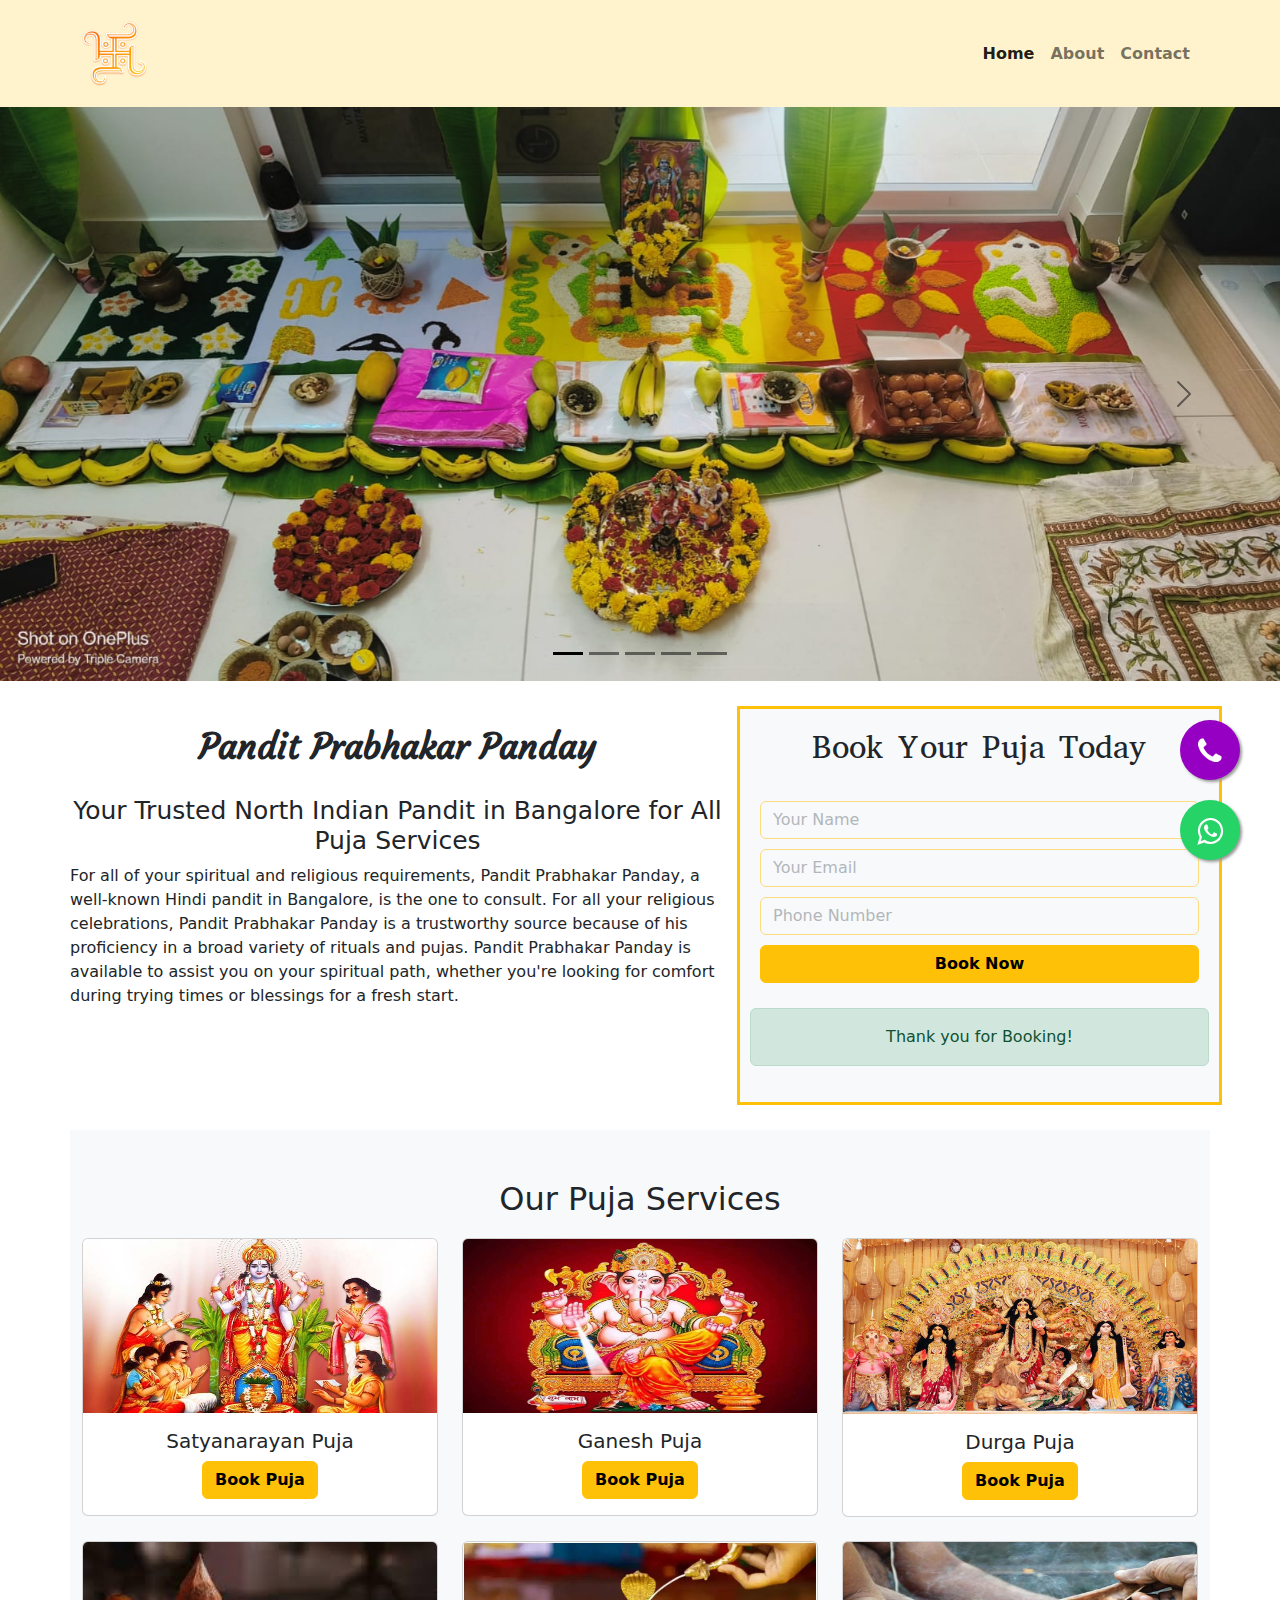
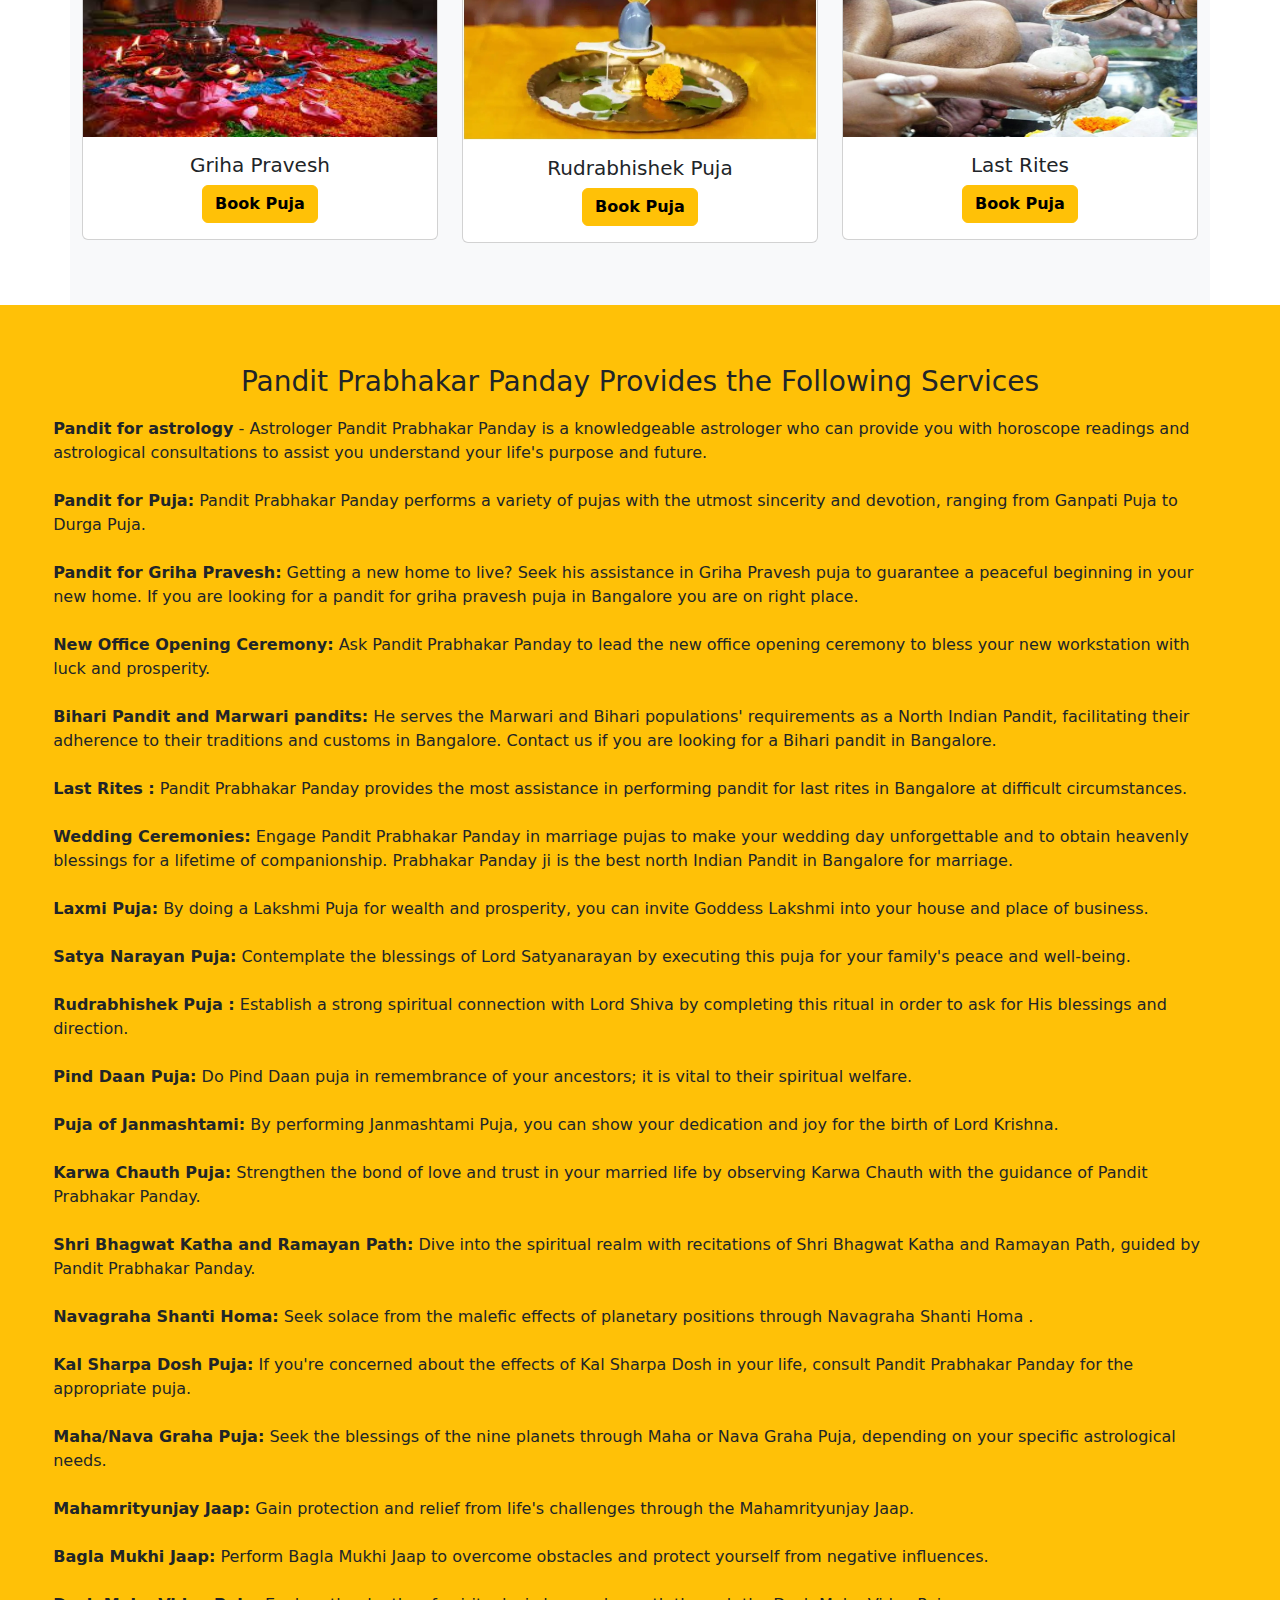
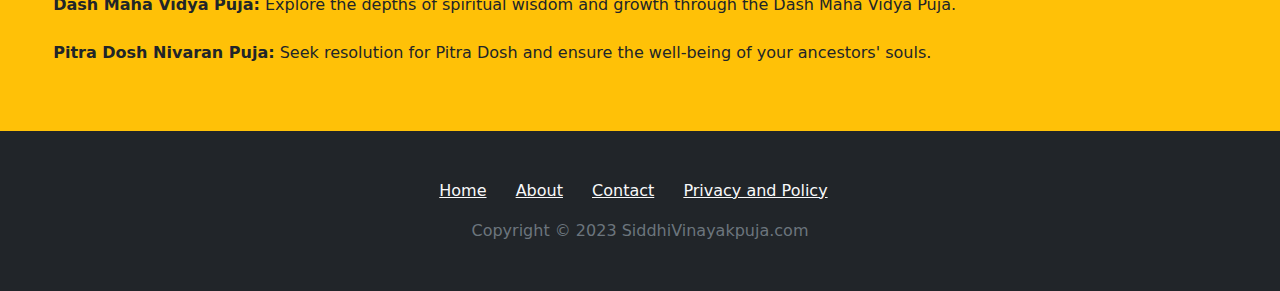
<file: index.html>
<!DOCTYPE html>
<html lang="en">

<head>
    <meta charset="utf-8">
    <meta name="viewport" content="width=device-width, initial-scale=1.0, shrink-to-fit=no">
    <title>Siddhi Vinayak Puja</title>
    <link rel="stylesheet" href="assets/bootstrap/css/bootstrap.min.css">
    <link rel="stylesheet" href="assets/css/styles.min.css">
    <link rel="stylesheet" href="assets/css/custom.css">
    <link rel="stylesheet" href="https://maxcdn.bootstrapcdn.com/font-awesome/4.5.0/css/font-awesome.min.css">
    <link rel="stylesheet" href="https://fonts.googleapis.com/css?family=Courgette">
    <style>
        .pa-title{
            font-family: "Courgette", sans-serif;
            font-size: 35px;
            padding: 20px 0px;
        }
    </style>
    <style>
        /* Optional: Add some custom styles for the alert */
        #thanksAlert {
          display: none;
          margin-top: 20px;
        }
      </style>
</head>

<body>
    <nav class="navbar navbar-light navbar-expand-md py-3" style="background: var(--bs-highlight-bg);">
        <div class="container"><a class="navbar-brand d-flex align-items-center" href="#"><img src="assets/img/logo.png" width="65" height="65"></a><button data-bs-toggle="collapse" class="navbar-toggler" data-bs-target="#navcol-2"><span class="visually-hidden">Toggle navigation</span><span class="navbar-toggler-icon"></span></button>
            <div class="collapse navbar-collapse" id="navcol-2">
                <ul class="navbar-nav ms-auto">
                    <li class="nav-item"><a class="nav-link active" href="#"><strong>Home</strong></a></li>
                    <li class="nav-item"><a class="nav-link" href="about.html"><strong>About</strong></a></li>
                    <li class="nav-item"><a class="nav-link" href="contact.html"><strong>Contact</strong></a></li>
                </ul>
            </div>
        </div>
    </nav>
    <div class="carousel slide carousel-dark" data-bs-ride="carousel" data-bs-interval="3000" data-bs-pause="false" data-bs-keyboard="false" id="carousel-1">
        <div class="carousel-inner text-truncate">
            <div class="carousel-item active fs-5"><img class="w-100 d-block" src="assets/img/IMG-20231107-WA0001.jpg" alt="Slide Image">
                <div class="carousel-caption" style="color: rgb(255,0,0);"></div>
            </div>
            <div class="carousel-item"><img class="w-100 d-block" src="assets/img/IMG-20231107-WA0002.jpg" alt="Slide Image"></div>
            <div class="carousel-item"><img class="w-100 d-block" src="assets/img/IMG-20231107-WA0003.jpg" alt="Slide Image"></div>
            <div class="carousel-item"><img class="w-100 d-block" src="assets/img/IMG-20231107-WA0004.jpg" alt="Slide Image"></div>
            <div class="carousel-item"><img class="w-100 d-block" src="assets/img/IMG-20231107-WA0005.jpg" alt="Slide Image"></div>
        </div>
        <div><a class="carousel-control-prev" href="#carousel-1" role="button" data-bs-slide="prev"><span class="carousel-control-prev-icon"></span><span class="visually-hidden">Previous</span></a><a class="carousel-control-next" href="#carousel-1" role="button" data-bs-slide="next"><span class="carousel-control-next-icon"></span><span class="visually-hidden">Next</span></a></div>
        <ol class="carousel-indicators">
            <li data-bs-target="#carousel-1" data-bs-slide-to="0" class="active"></li>
            <li data-bs-target="#carousel-1" data-bs-slide-to="1"></li>
            <li data-bs-target="#carousel-1" data-bs-slide-to="2"></li>
            <li data-bs-target="#carousel-1" data-bs-slide-to="3"></li>
            <li data-bs-target="#carousel-1" data-bs-slide-to="4"></li>
        </ol>
    </div>
    <div class="container" style="padding: 0px;padding-top: 25px;padding-bottom: 25px;">
        <div class="row">
            <div class="col-12 col-md-7">
                <h2 class="text-center pa-title"><strong>Pandit Prabhakar Panday</strong></h2>
                <h4 class="text-center" style="font-size: 25px;">Your Trusted North Indian Pandit in Bangalore for All Puja Services</h4>
                <p>For all of your spiritual and religious requirements, Pandit Prabhakar Panday, a well-known Hindi pandit in Bangalore, is the one to consult. For all your religious celebrations, Pandit Prabhakar Panday is a trustworthy source because of his proficiency in a broad variety of rituals and pujas. Pandit Prabhakar Panday is available to assist you on your spiritual path, whether you're looking for comfort during trying times or blessings for a fresh start.</p>
            </div>
            <div id="booking" class="col-12 col-sm-12 col-md-5 col-lg-5" style="text-align: center;background: var(--bs-gray-100);border-style: solid;border-color: var(--bs-yellow);padding: 20px 10px;">
                <h2 class="text-center" style="font-family: 'Abyssinica SIL', serif;">Book Your Puja Today</h2>
                <form name="booking-form" action="https://mux.digivibe.in/process.php" method="post" style="padding: 10px;padding-top: 20px;padding-bottom: 20px;">
                    <input class="placeholder bg-light border-warning form-control" type="text" placeholder="Your Name" name="name" style="margin: 0px;margin-top: 5px;margin-bottom: 5px;" required>
                    <input class="placeholder bg-light border-warning form-control" type="email" placeholder="Your Email" name="email" style="margin: 0px;margin-top: 5px;margin-bottom: 5px;" required>
                    <input class="placeholder bg-light border-warning form-control" type="tel" style="margin: 0px;margin-top: 5px;margin-bottom: 5px;" placeholder="Phone Number" name="phone"  maxlength="10" minlength="10" required>
                    <!--<input type="hidden" name="_subject" value="New Booking submission!">
                    <input type="hidden" name="_captcha" value="false">
                    <input type="hidden" name="_next" value="https://siddhivinayakpuja.com/#thanks">-->
                    <input type="hidden" name="form_tools_form_id" value="1" />
                    <button class="btn btn-warning text-center" type="submit" style="width: 100%;margin-top: 5px;margin-bottom: 5px;"><strong>Book Now</strong></button>
                </form>
                    <!-- Bootstrap Alert -->
                    <div class="alert alert-success" id="thanksAlert thanks" role="alert">
                        Thank you for Booking!
                    </div>
            </div>
        </div>
    </div>
    <div class="container cust-cart-block" style="background: var(--bs-gray-100);">
        <h2 style="text-align: center;">Our Puja Services</h2>
        <div class="row">
            <div class="col-12 col-sm-6 col-md-4 col-lg-4 col-xl-4 col-xxl-4" style="margin: 12px 0px;">
                <div class="card"><img class="card-img-top w-100 d-block" src="assets/img/satyanarayana-puja.jpg" width="294" height="174">
                    <div class="card-body text-center">
                        <h5 class="card-title">Satyanarayan Puja</h5>
                        <a href="#booking"><button class="btn btn-warning text-center" type="button"><strong>Book Puja</strong></button></a>
                    </div>
                </div>
            </div>
            <div class="col-12 col-sm-6 col-md-4 col-lg-4 col-xl-4 col-xxl-4" style="margin: 12px 0px;">
                <div class="card"><img class="card-img-top w-100 d-block" src="assets/img/maharashtra-times.jpg" width="294" height="174">
                    <div class="card-body text-center">
                        <h5 class="card-title">Ganesh Puja</h5>
                        <a href="#booking"><button class="btn btn-warning text-center" type="button"><strong>Book Puja</strong></button></a>
                    </div>
                </div>
            </div>
            <div class="col-12 col-sm-6 col-md-4 col-lg-4 col-xl-4 col-xxl-4" style="margin: 12px 0px;">
                <div class="card"><img class="card-img-top w-100 d-block" src="assets/img/anidurga1663924903490.jpg" width="294" height="175">
                    <div class="card-body text-center">
                        <h5 class="card-title">Durga Puja</h5>
                        <a href="#booking"><button class="btn btn-warning text-center" type="button"><strong>Book Puja</strong></button></a>
                    </div>
                </div>
            </div>
            <div class="col-12 col-sm-6 col-md-4 col-lg-4 col-xl-4 col-xxl-4" style="margin: 12px 0px;">
                <div class="card"><img class="card-img-top w-100 d-block" src="assets/img/Griha%20Pravesh.jpeg" width="294" height="195">
                    <div class="card-body text-center">
                        <h5 class="card-title">Griha Pravesh</h5>
                        <a href="#booking"><button class="btn btn-warning text-center" type="button"><strong>Book Puja</strong></button></a>
                    </div>
                </div>
            </div>
            <div class="col-12 col-sm-6 col-md-4 col-lg-4 col-xl-4 col-xxl-4" style="margin: 12px 0px;">
                <div class="card"><img class="card-img-top w-100 d-block" src="assets/img/Rudrabhishek-Puja.webp" width="294" height="198">
                    <div class="card-body text-center">
                        <h5 class="card-title">Rudrabhishek Puja </h5>
                        <a href="#booking"><button class="btn btn-warning text-center" type="button"><strong>Book Puja</strong></button></a>
                    </div>
                </div>
            </div>
            <div class="col-12 col-sm-6 col-md-4 col-lg-4 col-xl-4 col-xxl-4" style="margin: 12px 0px;">
                <div class="card"><img class="card-img-top w-100 d-block" src="assets/img/last-rites.jpg" width="294" height="195">
                    <div class="card-body text-center">
                        <h5 class="card-title">Last Rites </h5>
                        <a href="#booking"><button class="btn btn-warning text-center" type="button"><strong>Book Puja</strong></button></a>
                    </div>
                </div>
            </div>
        </div>
    </div>
    <div class="container-fluid" style="background: var(--bs-warning);padding: 25px 0px;">
        <div class="row">
            <div class="col-md-12 mx-auto" style="width: 90%;padding: 25px 0px;">
                <h3 class="text-center" style="padding: 10px 0px;">Pandit Prabhakar Panday Provides the Following Services</h3>
                <p><strong>Pandit for astrology</strong> - Astrologer Pandit Prabhakar Panday is a knowledgeable astrologer who can provide you with horoscope readings and astrological consultations to assist you understand your life's purpose and future.<br><br><strong>Pandit for Puja:</strong> Pandit Prabhakar Panday performs a variety of pujas with the utmost sincerity and devotion, ranging from Ganpati Puja to Durga Puja.<br><br><strong>Pandit for Griha Pravesh:</strong> Getting a new home to live? Seek his assistance in Griha Pravesh puja to guarantee a peaceful beginning in your new home. If you are looking for a pandit for griha pravesh puja in Bangalore you are on right place.<br><br><strong>New Office Opening Ceremony:</strong> Ask Pandit Prabhakar Panday to lead the new office opening ceremony to bless your new workstation with luck and prosperity.<br><br><strong>Bihari Pandit and Marwari pandits:</strong> He serves the Marwari and Bihari populations' requirements as a North Indian Pandit, facilitating their adherence to their traditions and customs in Bangalore. Contact us if you are looking for a Bihari pandit in Bangalore.<br><br><strong>Last Rites :</strong> Pandit Prabhakar Panday provides the most assistance in performing pandit for last rites in Bangalore at difficult circumstances.<br><br><strong>Wedding Ceremonies:</strong> Engage Pandit Prabhakar Panday in marriage pujas to make your wedding day unforgettable and to obtain heavenly blessings for a lifetime of companionship. Prabhakar Panday ji is the best north Indian Pandit in Bangalore for marriage.<br><br><strong>Laxmi Puja:</strong> By doing a Lakshmi Puja for wealth and prosperity, you can invite Goddess Lakshmi into your house and place of business.<br><br><strong>Satya Narayan Puja:</strong> Contemplate the blessings of Lord Satyanarayan by executing this puja for your family's peace and well-being.<br><br><strong>Rudrabhishek Puja :</strong> Establish a strong spiritual connection with Lord Shiva by completing this ritual in order to ask for His blessings and direction.<br><br><strong>Pind Daan Puja:</strong> Do Pind Daan puja in remembrance of your ancestors; it is vital to their spiritual welfare.<br><br><strong>Puja of Janmashtami:</strong> By performing Janmashtami Puja, you can show your dedication and joy for the birth of Lord Krishna.<br><br><strong>Karwa Chauth Puja:</strong> Strengthen the bond of love and trust in your married life by observing Karwa Chauth with the guidance of Pandit Prabhakar Panday.<br><br><strong>Shri Bhagwat Katha and Ramayan Path:</strong> Dive into the spiritual realm with recitations of Shri Bhagwat Katha and Ramayan Path, guided by Pandit Prabhakar Panday.<br><br><strong>Navagraha Shanti Homa:</strong> Seek solace from the malefic effects of planetary positions through Navagraha Shanti Homa .<br><br><strong>Kal Sharpa Dosh Puja:</strong> If you're concerned about the effects of Kal Sharpa Dosh in your life, consult Pandit Prabhakar Panday for the appropriate puja.<br><br><strong>Maha/Nava Graha Puja:</strong> Seek the blessings of the nine planets through Maha or Nava Graha Puja, depending on your specific astrological needs.<br><br><strong>Mahamrityunjay Jaap:</strong> Gain protection and relief from life's challenges through the Mahamrityunjay Jaap.<br><br><strong>Bagla Mukhi Jaap:</strong> Perform Bagla Mukhi Jaap to overcome obstacles and protect yourself from negative influences.<br><br><strong>Dash Maha Vidya Puja:</strong> Explore the depths of spiritual wisdom and growth through the Dash Maha Vidya Puja.<br><br><strong>Pitra Dosh Nivaran Puja:</strong> Seek resolution for Pitra Dosh and ensure the well-being of your ancestors' souls.</p>
            </div>
        </div>
    </div>
    <!--Call Button-->
    <section>
        <div class="container">
            <a href="tel:=919304277415" class="phonefloat" target="_blank">
                <i class="fa fa-phone my-float"></i>
            </a>
        </div>
    </section>
    <!--/Call Button-->
    <!--Whatsapp Button-->
    <section>
        <div class="container">
            <a href="https://wa.me/919304277415/?text=Hello SiddhiVinayakpuja.com" class="float" target="_blank">
                <i class="fa fa-whatsapp my-float"></i>
            </a>
        </div>
    </section>
    <!--/Whatsapp Button-->
    <footer class="text-center bg-dark">
        <div class="container text-white py-4 py-lg-5">
            <ul class="list-inline">
                <li class="list-inline-item me-4"><a class="link-light" href="#">Home</a></li>
                <li class="list-inline-item me-4"><a class="link-light" href="about.html">About</a></li>
                <li class="list-inline-item me-4"><a class="link-light" href="contact.html">Contact</a></li>
                <li class="list-inline-item"><a class="link-light" href="privacy-policy.html">Privacy and Policy</a></li>
                <li class="list-inline-item"></li>
            </ul>
            <p class="text-muted mb-0">Copyright © 2023&nbsp;SiddhiVinayakpuja.com</p>
        </div>
    </footer>
    <script>
        // Check if the URL contains '#thanks'
        if (window.location.href.indexOf('#thanks') > -1) {
          // Show the alert if the condition is met
          document.getElementById('thanksAlert').style.display = 'block';
        }
      </script>
    <script src="https://cdn.jsdelivr.net/npm/@popperjs/core@2.11.6/dist/umd/popper.min.js"></script>
    <script src="https://cdn.jsdelivr.net/npm/bootstrap@5.2.3/dist/js/bootstrap.bundle.min.js"></script>
</body>

</html>
</file>
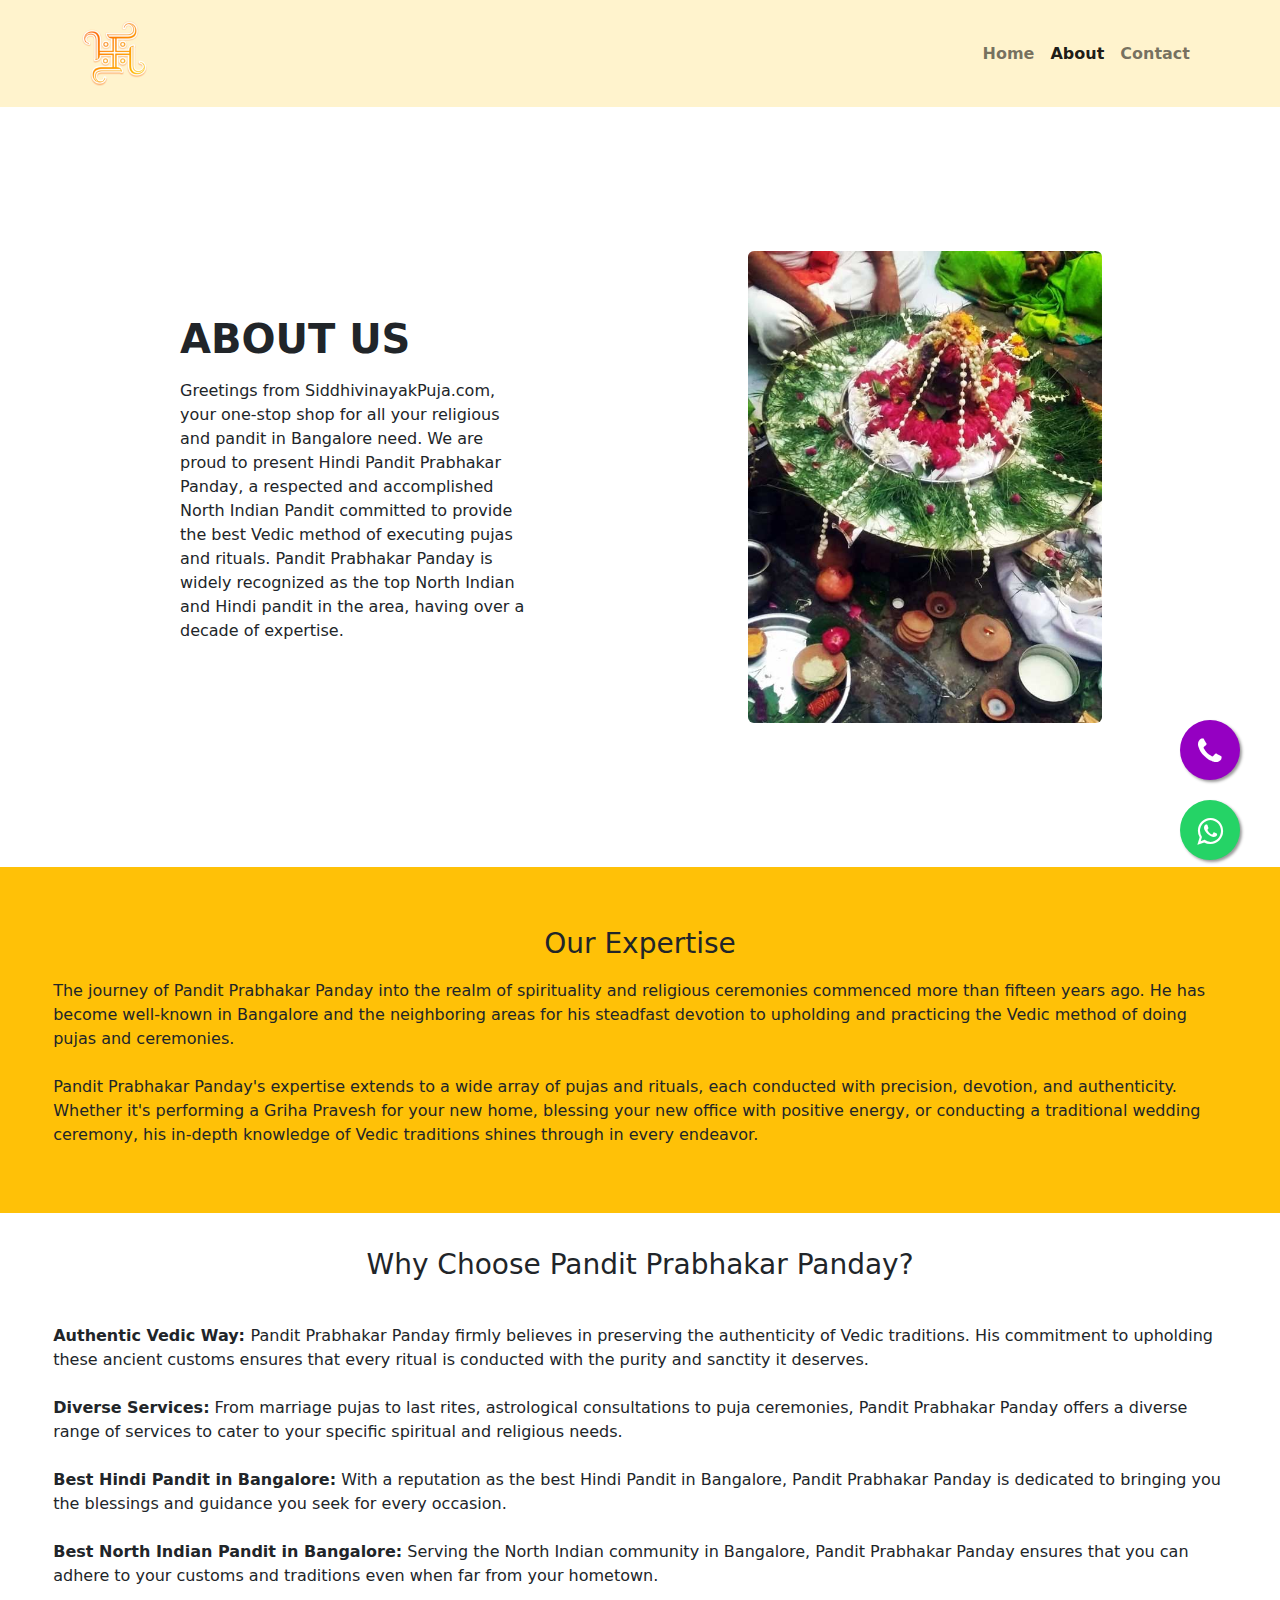
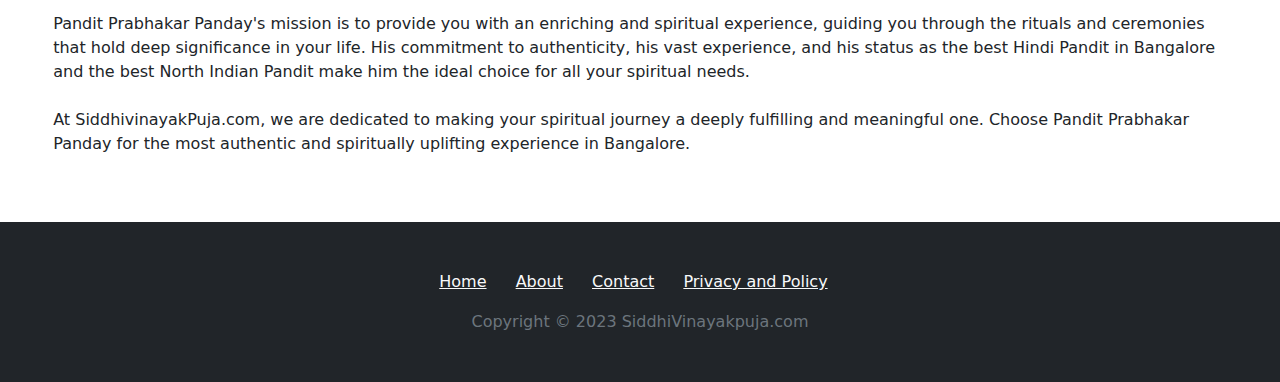
<file: about.html>
<!DOCTYPE html>
<html lang="en">

<head>
    <meta charset="utf-8">
    <meta name="viewport" content="width=device-width, initial-scale=1.0, shrink-to-fit=no">
    <title>Siddhi Vinayak Puja</title>
    <link rel="stylesheet" href="assets/bootstrap/css/bootstrap.min.css">
    <link rel="stylesheet" href="assets/css/styles.min.css">
    <link rel="stylesheet" href="assets/css/custom.css">
    <link rel="stylesheet" href="https://maxcdn.bootstrapcdn.com/font-awesome/4.5.0/css/font-awesome.min.css">
</head>

<body>
    <nav class="navbar navbar-light navbar-expand-md py-3" style="background: var(--bs-highlight-bg);">
        <div class="container"><a class="navbar-brand d-flex align-items-center" href="#"><img src="assets/img/logo.png" width="65" height="65"></a><button data-bs-toggle="collapse" class="navbar-toggler" data-bs-target="#navcol-2"><span class="visually-hidden">Toggle navigation</span><span class="navbar-toggler-icon"></span></button>
            <div class="collapse navbar-collapse" id="navcol-2">
                <ul class="navbar-nav ms-auto">
                    <li class="nav-item"><a class="nav-link" href="index.html"><strong>Home</strong></a></li>
                    <li class="nav-item"><a class="nav-link active" href="#"><strong>About</strong></a></li>
                    <li class="nav-item"><a class="nav-link" href="contact.html"><strong>Contact</strong></a></li>
                </ul>
            </div>
        </div>
    </nav>
    <div class="container py-4 py-xl-5">
        <div class="row gy-4 gy-md-0">
            <div class="col-md-6 text-center text-md-start d-flex d-sm-flex d-md-flex justify-content-center align-items-center justify-content-md-start align-items-md-center justify-content-xl-center">
                <div style="max-width: 350px;">
                    <h1 class="text-uppercase fw-bold">About us</h1>
                    <p class="my-3">Greetings from SiddhivinayakPuja.com, your one-stop shop for all your religious and pandit in Bangalore need. We are proud to present Hindi Pandit Prabhakar Panday, a respected and accomplished North Indian Pandit committed to provide the best Vedic method of executing pujas and rituals. Pandit Prabhakar Panday is widely recognized as the top North Indian and Hindi pandit in the area, having over a decade of expertise.</p>
                </div>
            </div>
            <div class="col-md-6">
                <div class="p-xl-5 m-xl-5"><img class="rounded img-fluid w-100 fit-cover" style="min-height: 300px;" src="assets/img/rudrabhishek1.jpg"></div>
            </div>
        </div>
    </div>
    <div class="container-fluid" style="background: var(--bs-warning);padding: 25px 0px;">
        <div class="row">
            <div class="col-md-12 mx-auto" style="width: 90%;padding: 25px 0px;">
                <h3 class="text-center" style="padding: 10px 0px;">Our Expertise</h3>
                <p>The journey of Pandit Prabhakar Panday into the realm of spirituality and religious ceremonies commenced more than fifteen years ago. He has become well-known in Bangalore and the neighboring areas for his steadfast devotion to upholding and practicing the Vedic method of doing pujas and ceremonies.<br><br>Pandit Prabhakar Panday's expertise extends to a wide array of pujas and rituals, each conducted with precision, devotion, and authenticity. Whether it's performing a Griha Pravesh for your new home, blessing your new office with positive energy, or conducting a traditional wedding ceremony, his in-depth knowledge of Vedic traditions shines through in every endeavor.</p>
            </div>
        </div>
    </div>
    <div class="container-fluid" style="background: var(--bs-white);padding: 25px 0px;">
        <div class="row">
            <div class="col">
                <h3 class="text-center" style="padding: 10px 0px;">Why Choose Pandit Prabhakar Panday?</h3>
            </div>
            <div class="col-md-12 mx-auto" style="width: 90%;padding: 25px 0px;">
                <p><strong>Authentic Vedic Way: </strong>Pandit Prabhakar Panday firmly believes in preserving the authenticity of Vedic traditions. His commitment to upholding these ancient customs ensures that every ritual is conducted with the purity and sanctity it deserves.<br><br><strong>Diverse Services:</strong> From marriage pujas to last rites, astrological consultations to puja ceremonies, Pandit Prabhakar Panday offers a diverse range of services to cater to your specific spiritual and religious needs.<br><br><strong>Best Hindi Pandit in Bangalore:</strong> With a reputation as the best Hindi Pandit in Bangalore, Pandit Prabhakar Panday is dedicated to bringing you the blessings and guidance you seek for every occasion.<br><br><strong>Best North Indian Pandit in Bangalore:</strong> Serving the North Indian community in Bangalore, Pandit Prabhakar Panday ensures that you can adhere to your customs and traditions even when far from your hometown.<br><br>Pandit Prabhakar Panday's mission is to provide you with an enriching and spiritual experience, guiding you through the rituals and ceremonies that hold deep significance in your life. His commitment to authenticity, his vast experience, and his status as the best Hindi Pandit in Bangalore and the best North Indian Pandit make him the ideal choice for all your spiritual needs.<br><br>At SiddhivinayakPuja.com, we are dedicated to making your spiritual journey a deeply fulfilling and meaningful one. Choose Pandit Prabhakar Panday for the most authentic and spiritually uplifting experience in Bangalore.</p>
            </div>
        </div>
    </div>
    <!--Call Button-->
    <section>
        <div class="container">
            <a href="tel:=919304277415" class="phonefloat" target="_blank">
                <i class="fa fa-phone my-float"></i>
            </a>
        </div>
    </section>
    <!--/Call Button-->
    <!--Whatsapp Button-->
    <section>
        <div class="container">
            <a href="https://wa.me/919304277415/?text=Hello SiddhiVinayakpuja.com" class="float" target="_blank">
                <i class="fa fa-whatsapp my-float"></i>
            </a>
        </div>
    </section>
    <!--/Whatsapp Button-->
    <footer class="text-center bg-dark">
        <div class="container text-white py-4 py-lg-5">
            <ul class="list-inline">
                <li class="list-inline-item me-4"><a class="link-light" href="index.html">Home</a></li>
                <li class="list-inline-item me-4"><a class="link-light" href="#">About</a></li>
                <li class="list-inline-item me-4"><a class="link-light" href="contact.html">Contact</a></li>
                <li class="list-inline-item"><a class="link-light" href="privacy-policy.html">Privacy and Policy</a></li>
                <li class="list-inline-item"></li>
            </ul>
            <p class="text-muted mb-0">Copyright © 2023&nbsp;SiddhiVinayakpuja.com</p>
        </div>
    </footer>
    <script src="https://cdn.jsdelivr.net/npm/bootstrap@5.2.3/dist/js/bootstrap.bundle.min.js"></script>
</body>

</html>
</file>
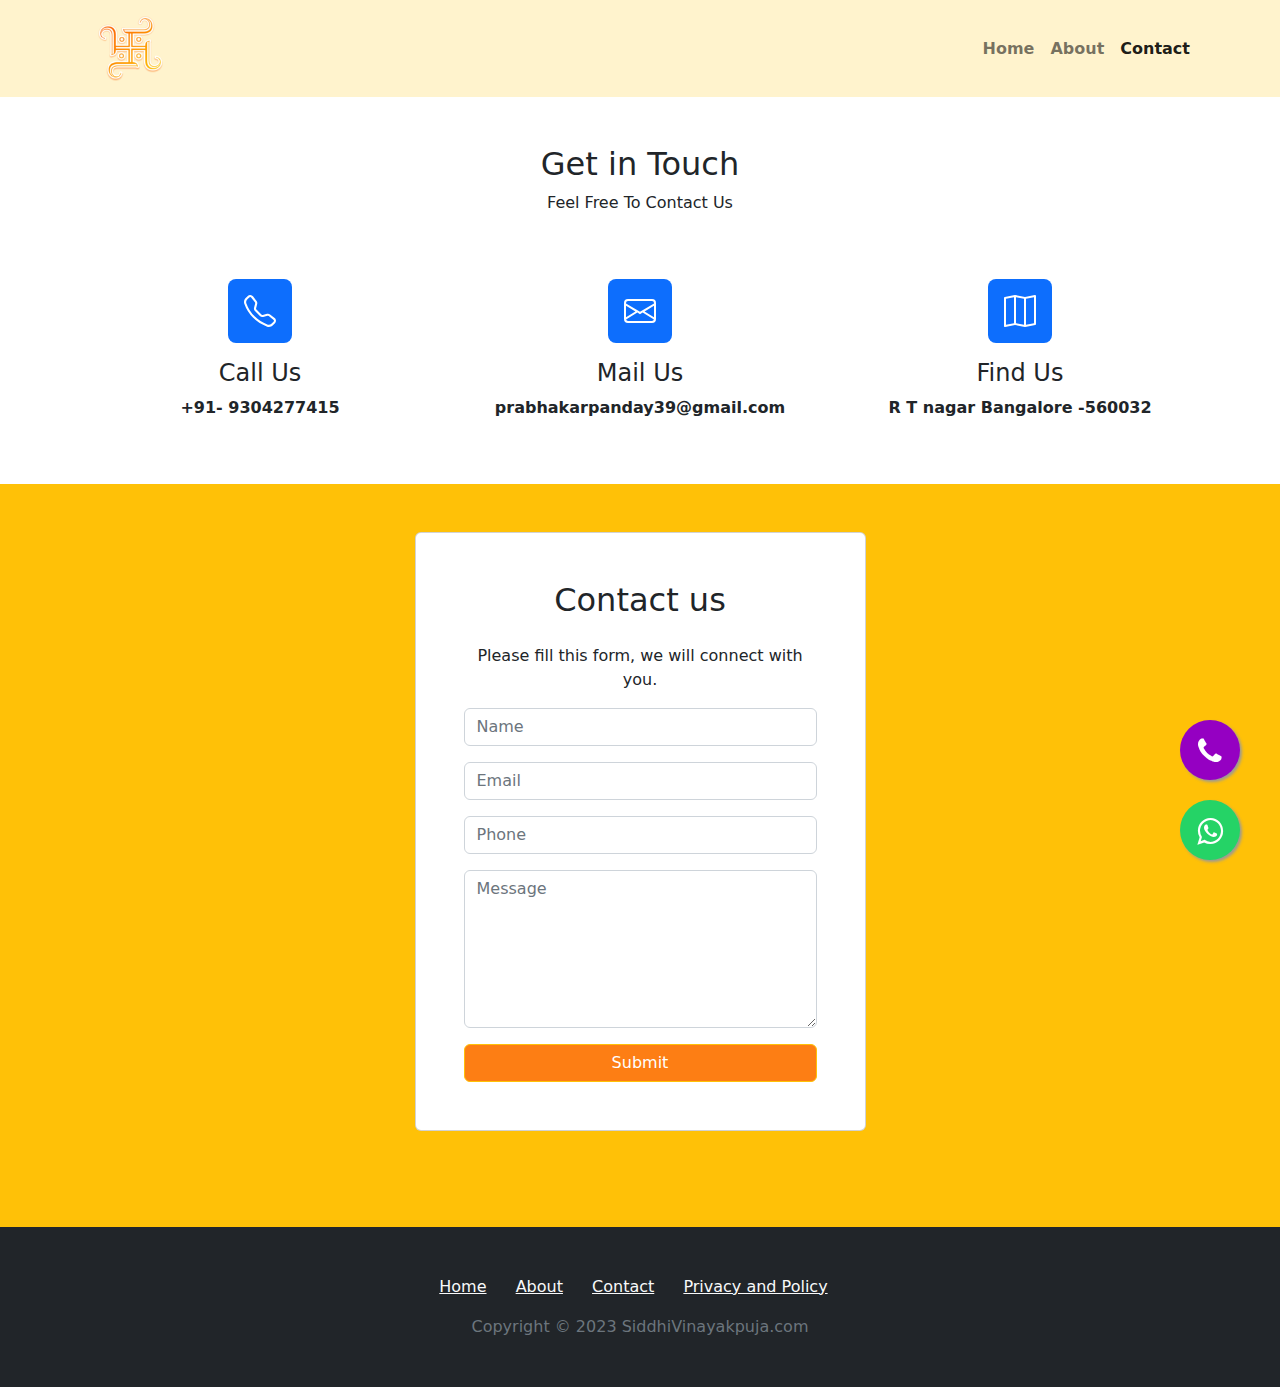
<file: contact.html>
<!DOCTYPE html>
<html lang="en">

<head>
    <meta charset="utf-8">
    <meta name="viewport" content="width=device-width, initial-scale=1.0, shrink-to-fit=no">
    <title>Siddhi Vinayak Puja</title>
    <link rel="stylesheet" href="assets/bootstrap/css/bootstrap.min.css">
    <link rel="stylesheet" href="assets/css/styles.min.css">
    <link rel="stylesheet" href="assets/css/custom.css">
    <link rel="stylesheet" href="https://maxcdn.bootstrapcdn.com/font-awesome/4.5.0/css/font-awesome.min.css">
</head>

<body>
    <nav class="navbar navbar-light navbar-expand-md py-3" style="background: var(--bs-highlight-bg);">
        <div class="container"><a class="navbar-brand d-flex align-items-center" href="#"></a><img src="assets/img/logo.png" width="65" height="65"><button data-bs-toggle="collapse" class="navbar-toggler" data-bs-target="#navcol-2"><span class="visually-hidden">Toggle navigation</span><span class="navbar-toggler-icon"></span></button>
            <div class="collapse navbar-collapse" id="navcol-2">
                <ul class="navbar-nav ms-auto">
                    <li class="nav-item"><a class="nav-link" href="index.html"><strong>Home</strong></a></li>
                    <li class="nav-item"><a class="nav-link" href="about.html"><strong>About</strong></a></li>
                    <li class="nav-item"><a class="nav-link active" href="#"><strong>Contact</strong></a></li>
                </ul>
            </div>
        </div>
    </nav>
    <div class="container py-4 py-xl-5">
        <div class="row mb-5">
            <div class="col-md-8 col-xl-6 text-center mx-auto">
                <h2>Get in Touch</h2>
                <p>Feel Free To Contact Us</p>
            </div>
        </div>
        <div class="row gy-4 row-cols-1 row-cols-md-2 row-cols-xl-3">
            <div class="col">
                <div class="text-center d-flex flex-column align-items-center align-items-xl-center">
                    <div class="bs-icon-lg bs-icon-rounded bs-icon-primary d-flex flex-shrink-0 justify-content-center align-items-center d-inline-block mb-3 bs-icon"><svg xmlns="http://www.w3.org/2000/svg" width="1em" height="1em" fill="currentColor" viewBox="0 0 16 16" class="bi bi-telephone">
                            <path d="M3.654 1.328a.678.678 0 0 0-1.015-.063L1.605 2.3c-.483.484-.661 1.169-.45 1.77a17.568 17.568 0 0 0 4.168 6.608 17.569 17.569 0 0 0 6.608 4.168c.601.211 1.286.033 1.77-.45l1.034-1.034a.678.678 0 0 0-.063-1.015l-2.307-1.794a.678.678 0 0 0-.58-.122l-2.19.547a1.745 1.745 0 0 1-1.657-.459L5.482 8.062a1.745 1.745 0 0 1-.46-1.657l.548-2.19a.678.678 0 0 0-.122-.58L3.654 1.328zM1.884.511a1.745 1.745 0 0 1 2.612.163L6.29 2.98c.329.423.445.974.315 1.494l-.547 2.19a.678.678 0 0 0 .178.643l2.457 2.457a.678.678 0 0 0 .644.178l2.189-.547a1.745 1.745 0 0 1 1.494.315l2.306 1.794c.829.645.905 1.87.163 2.611l-1.034 1.034c-.74.74-1.846 1.065-2.877.702a18.634 18.634 0 0 1-7.01-4.42 18.634 18.634 0 0 1-4.42-7.009c-.362-1.03-.037-2.137.703-2.877L1.885.511z"></path>
                        </svg></div>
                    <div class="px-3">
                        <h4>Call Us</h4>
                        <p><strong>+91- 9304277415</strong></p>
                    </div>
                </div>
            </div>
            <div class="col">
                <div class="text-center d-flex flex-column align-items-center align-items-xl-center">
                    <div class="bs-icon-lg bs-icon-rounded bs-icon-primary d-flex flex-shrink-0 justify-content-center align-items-center d-inline-block mb-3 bs-icon"><svg xmlns="http://www.w3.org/2000/svg" width="1em" height="1em" fill="currentColor" viewBox="0 0 16 16" class="bi bi-envelope">
                            <path fill-rule="evenodd" d="M0 4a2 2 0 0 1 2-2h12a2 2 0 0 1 2 2v8a2 2 0 0 1-2 2H2a2 2 0 0 1-2-2V4Zm2-1a1 1 0 0 0-1 1v.217l7 4.2 7-4.2V4a1 1 0 0 0-1-1H2Zm13 2.383-4.708 2.825L15 11.105V5.383Zm-.034 6.876-5.64-3.471L8 9.583l-1.326-.795-5.64 3.47A1 1 0 0 0 2 13h12a1 1 0 0 0 .966-.741ZM1 11.105l4.708-2.897L1 5.383v5.722Z"></path>
                        </svg></div>
                    <div class="px-3">
                        <h4>Mail Us</h4>
                        <p><strong>prabhakarpanday39@gmail.com</strong></p>
                    </div>
                </div>
            </div>
            <div class="col">
                <div class="text-center d-flex flex-column align-items-center align-items-xl-center">
                    <div class="bs-icon-lg bs-icon-rounded bs-icon-primary d-flex flex-shrink-0 justify-content-center align-items-center d-inline-block mb-3 bs-icon"><svg xmlns="http://www.w3.org/2000/svg" width="1em" height="1em" fill="currentColor" viewBox="0 0 16 16" class="bi bi-map">
                            <path fill-rule="evenodd" d="M15.817.113A.5.5 0 0 1 16 .5v14a.5.5 0 0 1-.402.49l-5 1a.502.502 0 0 1-.196 0L5.5 15.01l-4.902.98A.5.5 0 0 1 0 15.5v-14a.5.5 0 0 1 .402-.49l5-1a.5.5 0 0 1 .196 0L10.5.99l4.902-.98a.5.5 0 0 1 .415.103zM10 1.91l-4-.8v12.98l4 .8V1.91zm1 12.98 4-.8V1.11l-4 .8v12.98zm-6-.8V1.11l-4 .8v12.98l4-.8z"></path>
                        </svg></div>
                    <div class="px-3">
                        <h4>Find Us</h4>
                        <p><strong>R T nagar Bangalore&nbsp;-560032</strong></p>
                    </div>
                </div>
            </div>
        </div>
    </div>
    <section class="py-4 py-xl-5" style="background: var(--bs-warning);padding: 25px 0px;">
        <div class="container">
            <div class="row d-flex justify-content-center">
                <div class="col-md-8 col-lg-6 col-xl-5 col-xxl-4">
                    <div class="card mb-5">
                        <div class="card-body p-sm-5">
                            <h2 class="text-center mb-4">Contact us</h2>
                            <p class="text-center">Please fill this form, we will connect with you.</p>
                            <form method="post">
                                <div class="mb-3"><input class="form-control" type="text" id="name-2" name="name" placeholder="Name" required=""></div>
                                <div class="mb-3"><input class="form-control" type="email" id="email-2" name="email" placeholder="Email" required=""></div>
                                <div class="mb-3"><input class="form-control" type="email" id="email-1" name="phone" placeholder="Phone" required="" maxlength="10" minlength="10"></div>
                                <div class="mb-3"><textarea class="form-control" id="message-2" name="message" rows="6" placeholder="Message"></textarea></div>
                                <div><button class="btn btn-primary d-block w-100" type="submit" style="background: var(--bs-orange);border-color: var(--bs-yellow);">Submit</button></div>
                            </form>
                        </div>
                    </div>
                </div>
            </div>
        </div>
    </section>
    <!--Call Button-->
    <section>
        <div class="container">
            <a href="tel:=919304277415" class="phonefloat" target="_blank">
                <i class="fa fa-phone my-float"></i>
            </a>
        </div>
    </section>
    <!--/Call Button-->
    <!--Whatsapp Button-->
    <section>
        <div class="container">
            <a href="https://wa.me/919304277415/?text=Hello SiddhiVinayakpuja.com" class="float" target="_blank">
                <i class="fa fa-whatsapp my-float"></i>
            </a>
        </div>
    </section>
    <!--/Whatsapp Button-->
    <footer class="text-center bg-dark">
        <div class="container text-white py-4 py-lg-5">
            <ul class="list-inline">
                <li class="list-inline-item me-4"><a class="link-light" href="index.html">Home</a></li>
                <li class="list-inline-item me-4"><a class="link-light" href="about.html">About</a></li>
                <li class="list-inline-item me-4"><a class="link-light" href="contact.html">Contact</a></li>
                <li class="list-inline-item"><a class="link-light" href="privacy-policy.html">Privacy and Policy</a></li>
                <li class="list-inline-item"></li>
            </ul>
            <p class="text-muted mb-0">Copyright © 2023&nbsp;SiddhiVinayakpuja.com</p>
        </div>
    </footer>
    <script src="https://cdn.jsdelivr.net/npm/bootstrap@5.2.3/dist/js/bootstrap.bundle.min.js"></script>
</body>

</html>
</file>
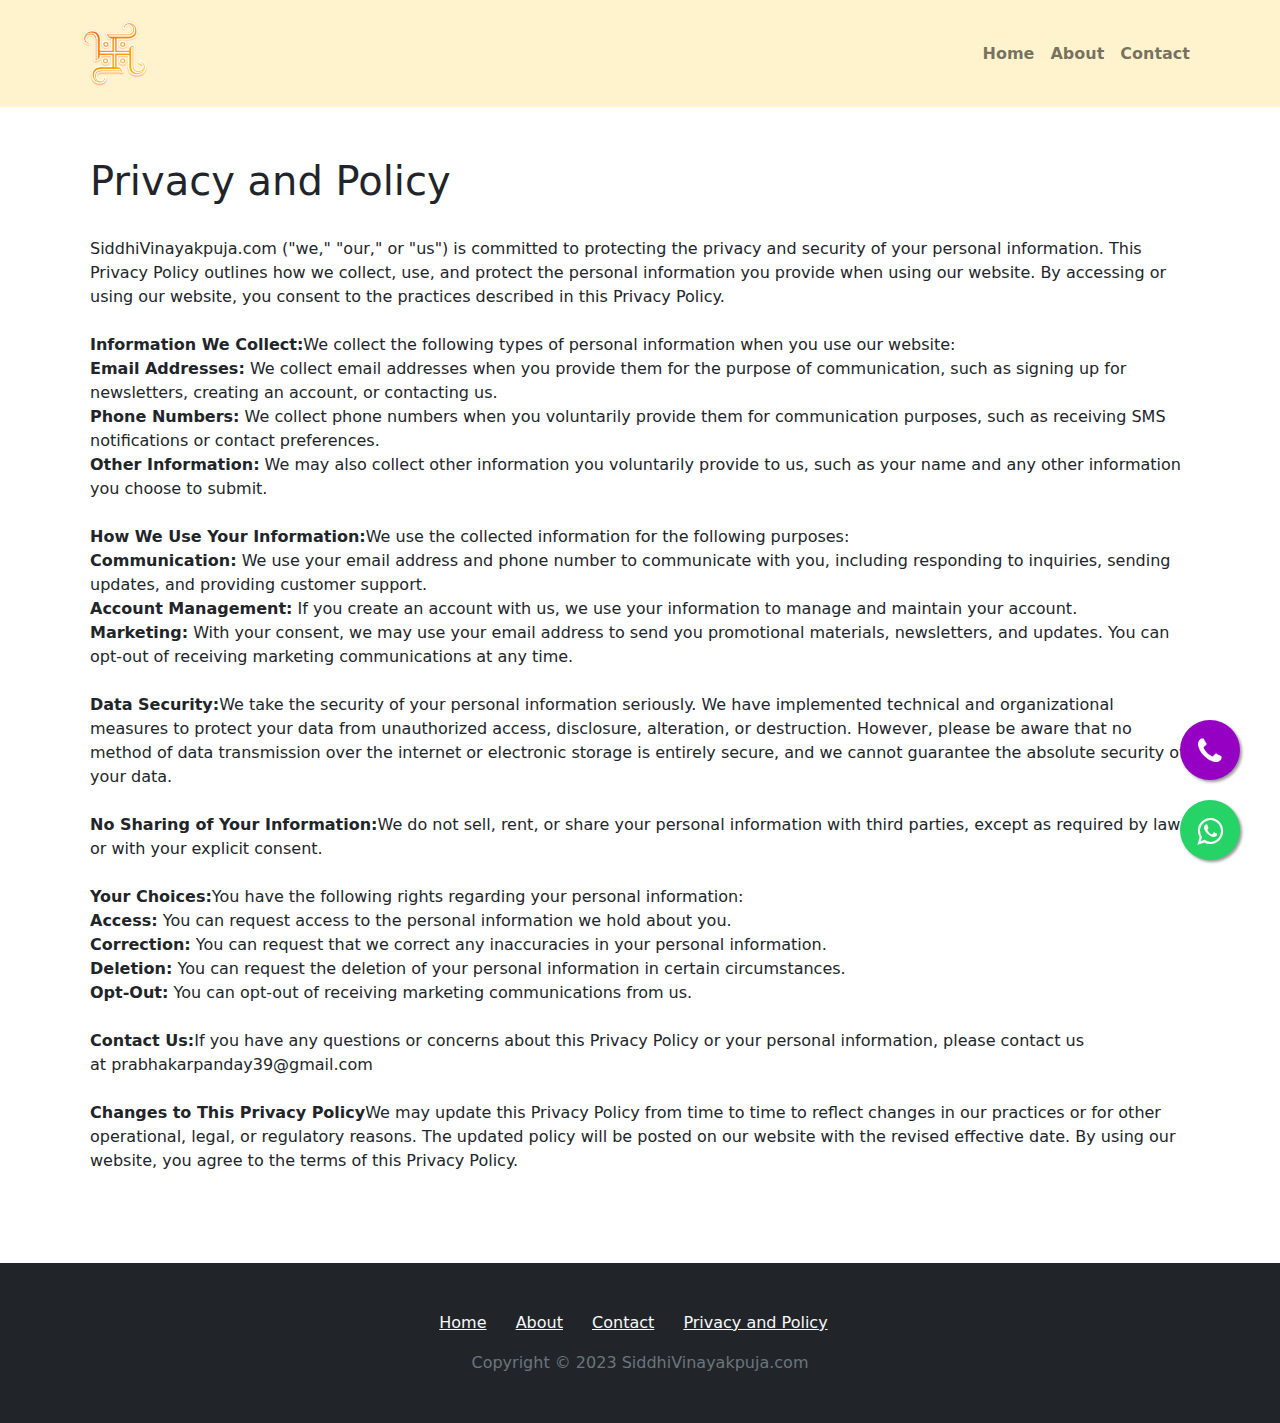
<file: privacy-policy.html>
<!DOCTYPE html>
<html lang="en">

<head>
    <meta charset="utf-8">
    <meta name="viewport" content="width=device-width, initial-scale=1.0, shrink-to-fit=no">
    <title>Siddhi Vinayak Puja</title>
    <link rel="stylesheet" href="assets/bootstrap/css/bootstrap.min.css">
    <link rel="stylesheet" href="assets/css/styles.min.css">
    <link rel="stylesheet" href="assets/css/custom.css">
    <link rel="stylesheet" href="https://maxcdn.bootstrapcdn.com/font-awesome/4.5.0/css/font-awesome.min.css">
</head>

<body>
    <nav class="navbar navbar-light navbar-expand-md py-3" style="background: var(--bs-highlight-bg);">
        <div class="container"><a class="navbar-brand d-flex align-items-center" href="#"><img src="assets/img/logo.png" width="65" height="65"></a><button data-bs-toggle="collapse" class="navbar-toggler" data-bs-target="#navcol-2"><span class="visually-hidden">Toggle navigation</span><span class="navbar-toggler-icon"></span></button>
            <div class="collapse navbar-collapse" id="navcol-2">
                <ul class="navbar-nav ms-auto">
                    <li class="nav-item"><a class="nav-link" href="index.html"><strong>Home</strong></a></li>
                    <li class="nav-item"><a class="nav-link" href="about.html"><strong>About</strong></a></li>
                    <li class="nav-item"><a class="nav-link" href="contact.html"><strong>Contact</strong></a></li>
                </ul>
            </div>
        </div>
    </nav>
    <div class="container" style="padding: 50px 20px;">
        <div class="row">
            <div class="col-md-12">
                <h1>Privacy and Policy&nbsp;</h1>
                <p><br>SiddhiVinayakpuja.com ("we," "our," or "us") is committed to protecting the privacy and security of your personal information. This Privacy Policy outlines how we collect, use, and protect the personal information you provide when using our website. By accessing or using our website, you consent to the practices described in this Privacy Policy.<br><br><strong>Information We Collect:</strong>We collect the following types of personal information when you use our website:<br><strong>Email Addresses:</strong> We collect email addresses when you provide them for the purpose of communication, such as signing up for newsletters, creating an account, or contacting us.<br><strong>Phone Numbers:</strong> We collect phone numbers when you voluntarily provide them for communication purposes, such as receiving SMS notifications or contact preferences.<br><strong>Other Information:</strong> We may also collect other information you voluntarily provide to us, such as your name and any other information you choose to submit.<br><br><strong>How We Use Your Information:</strong>We use the collected information for the following purposes:<br><strong>Communication:</strong> We use your email address and phone number to communicate with you, including responding to inquiries, sending updates, and providing customer support.<br><strong>Account Management:</strong> If you create an account with us, we use your information to manage and maintain your account.<br><strong>Marketing:</strong> With your consent, we may use your email address to send you promotional materials, newsletters, and updates. You can opt-out of receiving marketing communications at any time.<br><br><strong>Data Security:</strong>We take the security of your personal information seriously. We have implemented technical and organizational measures to protect your data from unauthorized access, disclosure, alteration, or destruction. However, please be aware that no method of data transmission over the internet or electronic storage is entirely secure, and we cannot guarantee the absolute security of your data.<br><br><strong>No Sharing of Your Information:</strong>We do not sell, rent, or share your personal information with third parties, except as required by law or with your explicit consent.<br><br><strong>Your Choices:</strong>You have the following rights regarding your personal information:<br><strong>Access:</strong> You can request access to the personal information we hold about you.<br><strong>Correction:</strong> You can request that we correct any inaccuracies in your personal information.<br><strong>Deletion:</strong> You can request the deletion of your personal information in certain circumstances.<br><strong>Opt-Out:</strong> You can opt-out of receiving marketing communications from us.<br><br><strong>Contact Us:</strong>If you have any questions or concerns about this Privacy Policy or your personal information, please contact us at&nbsp;prabhakarpanday39@gmail.com<br><br><strong>Changes to This Privacy Policy</strong>We may update this Privacy Policy from time to time to reflect changes in our practices or for other operational, legal, or regulatory reasons. The updated policy will be posted on our website with the revised effective date. By using our website, you agree to the terms of this Privacy Policy.<br><br></p>
            </div>
        </div>
    </div>
    <!--Call Button-->
    <section>
        <div class="container">
            <a href="tel:=919304277415" class="phonefloat" target="_blank">
                <i class="fa fa-phone my-float"></i>
            </a>
        </div>
    </section>
    <!--/Call Button-->
    <!--Whatsapp Button-->
    <section>
        <div class="container">
            <a href="https://wa.me/919304277415/?text=Hello SiddhiVinayakpuja.com" class="float" target="_blank">
                <i class="fa fa-whatsapp my-float"></i>
            </a>
        </div>
    </section>
    <!--/Whatsapp Button-->
    <footer class="text-center bg-dark">
        <div class="container text-white py-4 py-lg-5">
            <ul class="list-inline">
                <li class="list-inline-item me-4"><a class="link-light" href="#">Home</a></li>
                <li class="list-inline-item me-4"><a class="link-light" href="about.html">About</a></li>
                <li class="list-inline-item me-4"><a class="link-light" href="contact.html">Contact</a></li>
                <li class="list-inline-item"><a class="link-light" href="privacy-policy.html">Privacy and Policy</a></li>
                <li class="list-inline-item"></li>
            </ul>
            <p class="text-muted mb-0">Copyright © 2023 SiddhiVinayakpuja.com</p>
        </div>
    </footer>
    <script src="https://cdn.jsdelivr.net/npm/bootstrap@5.2.3/dist/js/bootstrap.bundle.min.js"></script>
</body>

</html>
</file>
<file: assets/css/custom.css>
/* Whatsapp Button */
.float{
	position:fixed;
	width:60px;
	height:60px;
	bottom:40px;
	right:40px;
	background-color:#25d366;
	color:#FFF;
	border-radius:50px;
	text-align:center;
  font-size:30px;
	box-shadow: 2px 2px 3px #999;
  z-index:100;
}

.my-float{
	margin-top:16px;
}


.phonefloat{
	position:fixed;
	width:60px;
	height:60px;
	bottom:120px;
	right:40px;
	background-color:#9500c2;
	color:#FFF;
	border-radius:50px;
	text-align:center;
  font-size:30px;
	box-shadow: 2px 2px 3px #999;
  z-index:100;
}
</file>
<file: assets/css/styles.min.css>
@font-face{font-family:'Abyssinica SIL';src:url(../../assets/fonts/oY1H8ezOqK7iI3rK_45WKoc8J5UPDlKlAQ.woff2) format('woff2');font-weight:400;font-style:normal;font-display:swap;unicode-range:U+1200-1399,U+2D80-2DDE,U+AB01-AB2E,U+1E7E0-1E7E6,U+1E7E8-1E7EB,U+1E7ED-1E7EE,U+1E7F0-1E7FE}@font-face{font-family:'Abyssinica SIL';src:url(../../assets/fonts/oY1H8ezOqK7iI3rK_45WKoc8J5UQDlKlAQ.woff2) format('woff2');font-weight:400;font-style:normal;font-display:swap;unicode-range:U+0100-02AF,U+0304,U+0308,U+0329,U+1E00-1E9F,U+1EF2-1EFF,U+2020,U+20A0-20AB,U+20AD-20CF,U+2113,U+2C60-2C7F,U+A720-A7FF}@font-face{font-family:'Abyssinica SIL';src:url(../../assets/fonts/oY1H8ezOqK7iI3rK_45WKoc8J5UeDlI.woff2) format('woff2');font-weight:400;font-style:normal;font-display:swap;unicode-range:U+0000-00FF,U+0131,U+0152-0153,U+02BB-02BC,U+02C6,U+02DA,U+02DC,U+0304,U+0308,U+0329,U+2000-206F,U+2074,U+20AC,U+2122,U+2191,U+2193,U+2212,U+2215,U+FEFF,U+FFFD}.fit-cover{object-fit:cover}.bs-icon{--bs-icon-size:.75rem;display:flex;flex-shrink:0;justify-content:center;align-items:center;font-size:var(--bs-icon-size);width:calc(var(--bs-icon-size) * 2);height:calc(var(--bs-icon-size) * 2);color:var(--bs-primary)}.bs-icon-xs{--bs-icon-size:1rem;width:calc(var(--bs-icon-size) * 1.5);height:calc(var(--bs-icon-size) * 1.5)}.bs-icon-sm{--bs-icon-size:1rem}.bs-icon-md{--bs-icon-size:1.5rem}.bs-icon-lg{--bs-icon-size:2rem}.bs-icon-xl{--bs-icon-size:2.5rem}.bs-icon.bs-icon-primary{color:var(--bs-white);background:var(--bs-primary)}.bs-icon.bs-icon-primary-light{color:var(--bs-primary);background:rgba(var(--bs-primary-rgb),.2)}.bs-icon.bs-icon-semi-white{color:var(--bs-primary);background:rgba(255,255,255,.5)}.bs-icon.bs-icon-rounded{border-radius:.5rem}.bs-icon.bs-icon-circle{border-radius:50%}.cust-cart-block{padding-top:50px;padding-bottom:50px}
</file>
